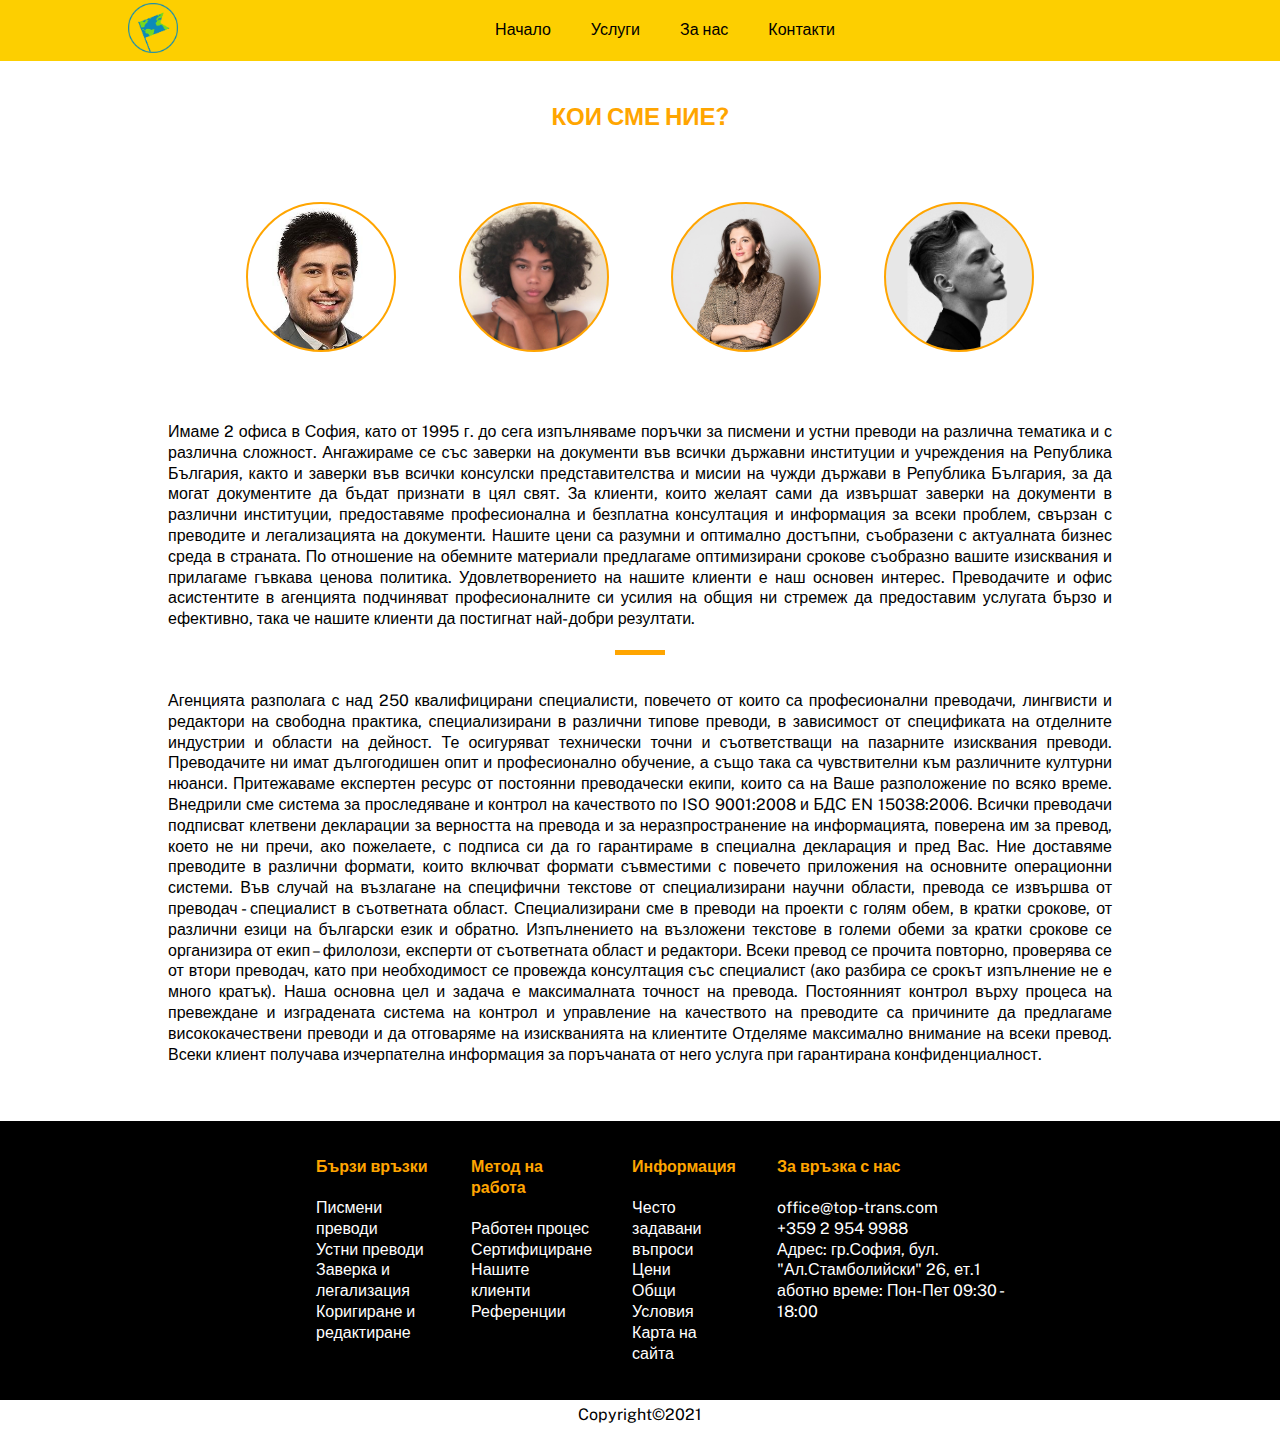
<file: about.html>
<!DOCTYPE html>
<html lang="en">
<head>
    <meta charset="UTF-8">
    <meta http-equiv="X-UA-Compatible" content="IE=edge">
    <meta name="viewport" content="width=device-width, initial-scale=1.0">
    <link rel="preconnect" href="https://fonts.gstatic.com">
    <link href="https://fonts.googleapis.com/css2?family=Public+Sans:ital,wght@0,200;1,100&display=swap" rel="stylesheet"> 
    <link rel='stylesheet' href="/app/scss/index.css">
    <title>Document</title>
</head>
<body>
    <div class="header-wrap">
        <div class="nav-wrap">
            <div class="logo-wrap">
                <a href="/index.html"><img src="assets/images/logo2.png" /></a>
            </div>
            <ul>
                <li><a href="/index.html">Начало</a></li>
                <li><a href="/services.html">Услуги</a></li>
                <li><a href="/about.html">За нас</a></li>
                <li><a href="/contacts.html">Контакти</a></li>
            </ul>
        </div>
    </div>

    <div class="services-wrap">
        <div class="services">
            <div class="service">
                <div class="service-heading-about">
                    <h2>КОИ СМЕ НИЕ?</h2>
                </div>
                <div class="about-images-wrap">
                    <div class="image image-1"></div>
                    <div class="image image-2"></div>
                    <div class="image image-3"></div>
                    <div class="image image-4"></div>
                </div>

                <div class="service-content-justified">

Имаме 2 офиса в София, като от 1995 г. до сега изпълняваме поръчки за писмени и устни преводи на различна тематика и с различна сложност. Ангажираме се със заверки на документи във всички държавни институции и учреждения на Република България, както и заверки във всички консулски представителства и мисии на чужди държави в Република България, за да могат документите да бъдат признати в цял свят. 
 

За клиенти, които желаят сами да извършат заверки на документи в различни институции, предоставяме професионална и безплатна консултация и информация за всеки проблем, свързан с преводите и легализацията на документи.
 

Нашите цени са разумни и оптимално достъпни, съобразени с актуалната бизнес среда в страната. По отношение на обемните материали предлагаме оптимизирани срокове съобразно вашите изисквания и прилагаме гъвкава ценова политика.
Удовлетворението на нашите клиенти е наш основен интерес. Преводачите и офис асистентите в агенцията подчиняват професионалните си усилия на общия ни стремеж да предоставим услугата бързо и ефективно, така че нашите клиенти да постигнат най-добри резултати.
                </div>

                <div class="divider"></div>

                <div class="service-content-justified">
                    <p>Агенцията разполага с над 250 квалифицирани специалисти, повечето от които са професионални преводачи, лингвисти и редактори на свободна практика, специализирани в различни типове преводи, в зависимост от спецификата на отделните индустрии и области на дейност. Те осигуряват технически точни и съответстващи на пазарните изисквания преводи. Преводачите ни имат дългогодишен опит и професионално обучение, а също така са чувствителни към различните културни нюанси. 
 

                        Притежаваме експертен ресурс от постоянни преводачески екипи, които са на Ваше разположение по всяко време. Внедрили сме система за проследяване и контрол на качеството по ISO 9001:2008 и БДС EN 15038:2006.
                         
                        
                        Всички преводачи подписват клетвени декларации за верността на превода и за неразпространение на информацията, поверена им за превод, което не ни пречи, ако пожелаете, с подписа си да го гарантираме в специална декларация и пред Вас. 
                         
                        
                        Ние доставяме преводите в различни формати, които включват формати съвместими с повечето приложения на основните операционни системи. Във  случай на възлагане на  специфични  текстове  от  специализирани  научни области, превода  се извършва от  преводач - специалист  в съответната област. 
                         
                        
                        Специализирани сме в преводи на проекти с голям обем, в кратки срокове, от различни езици на български език и обратно. Изпълнението на възложени текстове в големи обеми за кратки срокове се организира от екип – филолози, експерти от съответната област и редактори. Всеки превод се прочита повторно, проверява се от втори преводач, като при необходимост се провежда консултация със специалист (ако разбира се срокът изпълнение не е много кратък). Наша основна цел и задача е максималната точност на превода. Постоянният контрол върху процеса на превеждане и изградената система на контрол и управление на качеството на преводите са причините да предлагаме висококачествени преводи и да отговаряме на изискванията на клиентите Отделяме максимално внимание на всеки превод. Всеки клиент получава изчерпателна информация за поръчаната от него услуга при гарантирана конфиденциалност. </p>
                </div>
            </div>
        </div>
    </div>

    <div class="footer-wrap">
        <div class="footer-grid-wrap">
            <div class="footer-grid-cell">
                <ul>
                    <li class="list-heading"><b>Бързи връзки</b></li>
                    <li>Писмени преводи</li>
                    <li>Устни преводи</li>
                    <li>Заверка и легализация</li>
                    <li>Коригиране и редактиране</li>
                </li>
                </ul>
            </div>
            <div class="footer-grid-cell">
                <ul>
                    <li class="list-heading"><b>Метод на работа</b></li>
                    <li>Работен процес</li>
                    <li>Сертифициране</li>
                    <li>Нашите клиенти</li>
                    <li>Референции</li>
                </ul>
            </div>
            <div class="footer-grid-cell">
                <ul>
                    <li class="list-heading"><b>Информация</b></li>
                    <li>Често задавани въпроси</li>
                    <li>Цени</li>
                    <li>Общи Условия</li>
                    <li>Карта на сайта</li>
                </ul>
            </div>
            <div class="footer-grid-cell">
                <ul>
                    <li class="list-heading"><b>За връзка с нас</b></li>
                    <li>office@top-trans.com</li>
                    <li>
                        +359 2 954 9988
                        </li>
                    <li>Адрес: гр.София, бул. "Ал.Стамболийски" 26, ет.1</li>
                    <li>аботно време: Пон-Пет 09:30 - 18:00</li>
                </ul>
            </div>
        </div>
    </div>

    <div class="copyright-wrap">
        <div>Copyright©2021</div>
    </div>

    <script src="/app/js/script.js"></script>
</body>
</html>
</file>
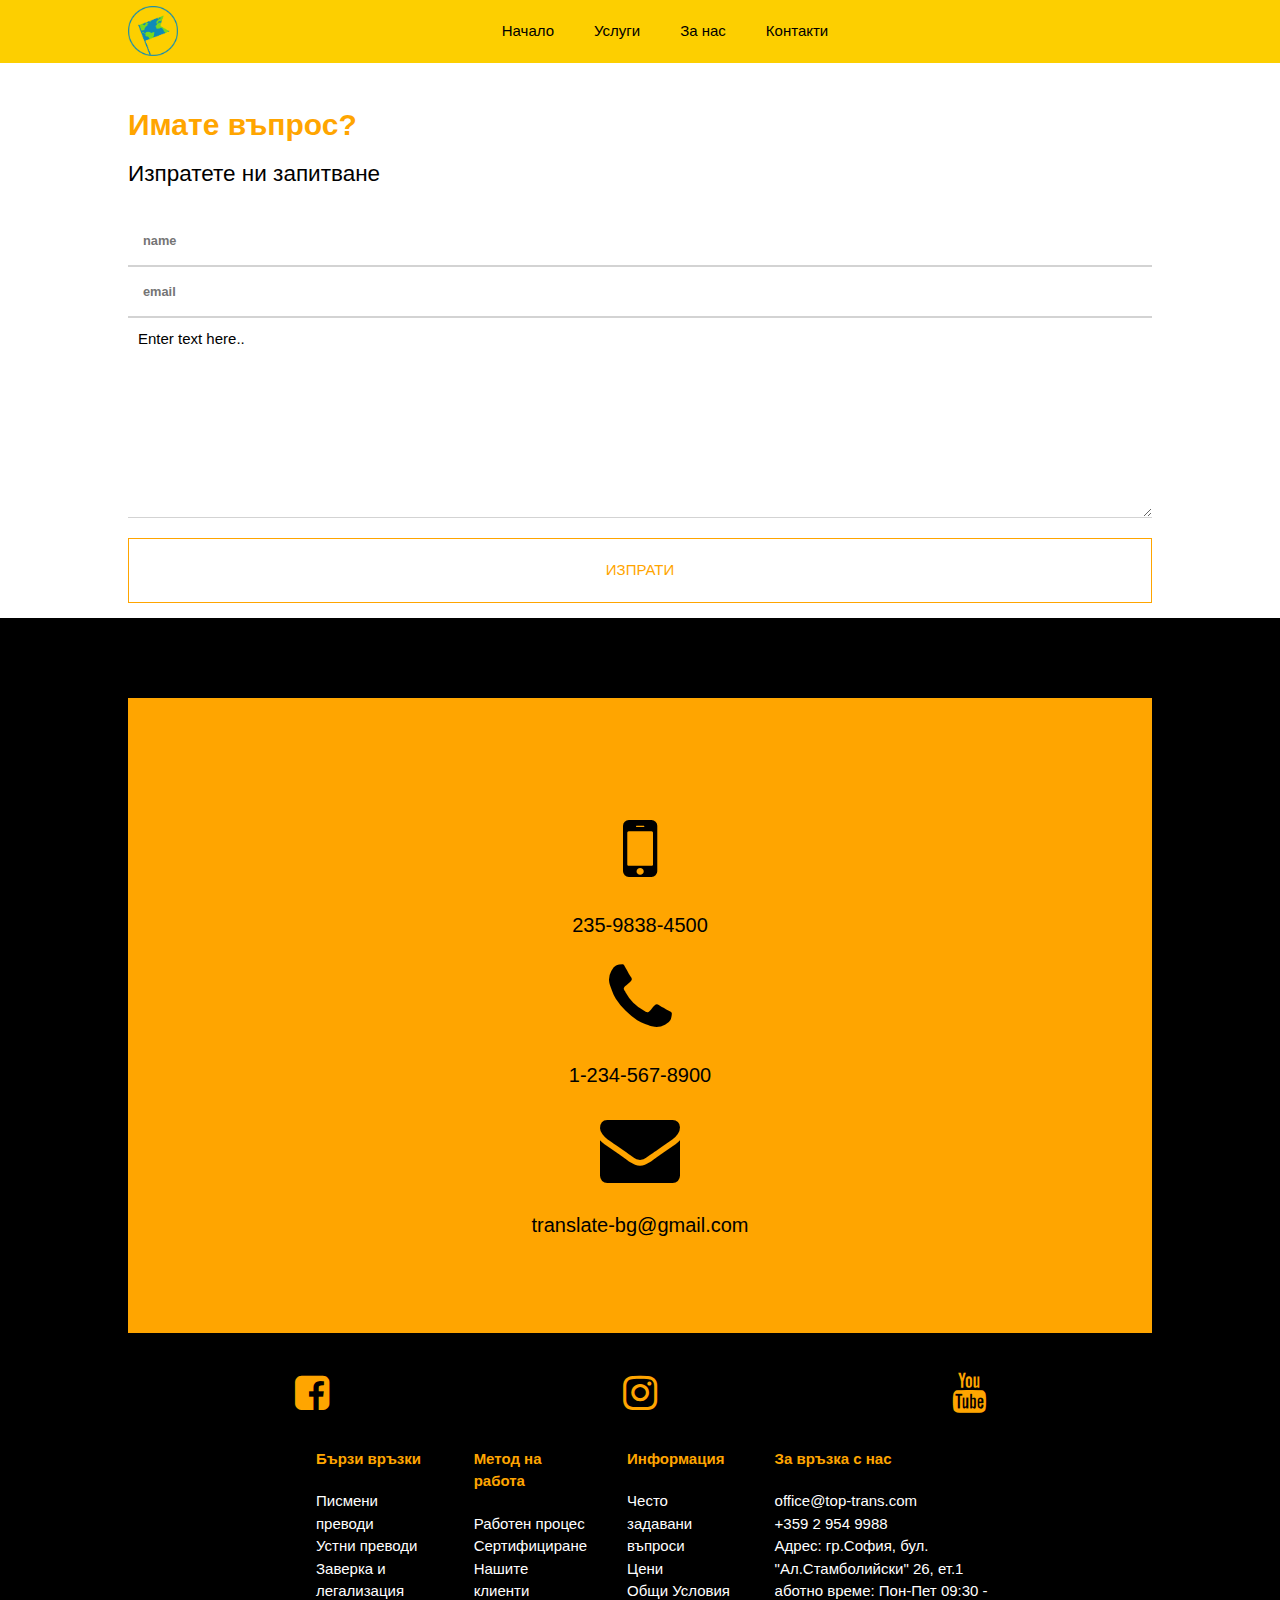
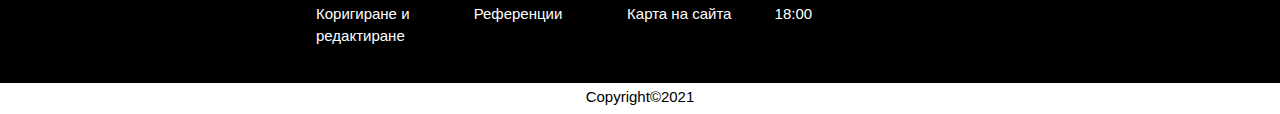
<file: contacts.html>
<!DOCTYPE html>
<html lang="en">

<head>
    <meta charset="UTF-8">
    <meta http-equiv="X-UA-Compatible" content="IE=edge">
    <meta name="viewport" content="width=device-width, initial-scale=1.0">
    <link rel="preconnect" href="https://fonts.gstatic.com">
    <link href="https://fonts.googleapis.com/css2?family=Public+Sans:ital,wght@0,200;1,100&display=swap"
        rel="stylesheet">
    <link rel='stylesheet' href="/app/scss/index.css">
    <link rel="stylesheet" href="./assets/icons/font-awesome-4.7.0/css/font-awesome.min.css">
    <link rel="stylesheet" href="https://www.w3schools.com/w3css/4/w3.css">
    <title>Document</title>
</head>

<body>
    <div class="header-wrap">
        <div class="nav-wrap">
            <div class="logo-wrap">
                <a href="/index.html"><img src="assets/images/logo2.png" /></a>
            </div>
            <ul>
                <li><a href="/index.html">Начало</i></a></li>
                <li><a href="/services.html">Услуги</a></li>
                <li><a href="/about.html">За нас</a></li>
                <li><a href="/contacts.html">Контакти</a></li>
            </ul>
        </div>
    </div>

    <div class="contact-wrap">
        <div class="left-side">
            <div class="text-wrap">
                <div class="heading">
                    Имате въпрос?
                </div>
                <div class="sub-heading">
                    Изпратете ни запитване
                </div>
            </div>
            <form>
                <input type="text" placeholder="name" />
                <input type="text" placeholder="email" />
                <textarea>Enter text here..</textarea>
                <button id="contact-button" class="contact-button">ИЗПРАТИ</button>
            </form>
        </div>
        <div class="right-side">
            <div class="contacts-wrap">
                <div class="contact-icon"><i class="fa fa-mobile"></i></div>
                <div class="contact-text">235-9838-4500</div>
                <div class="contact-icon"><i class="fa fa-phone"></i></div>
                <div class="contact-text">1-234-567-8900</div>
                <div class="contact-icon"><i class="fa fa-envelope"></i>
                </div>
                <div class="contact-text">translate-bg@gmail.com</div>
            </div>
            <div class="social-icons-wrap">
                <div class="social-icon"><i class="fa fa-facebook-square"></i></div>
                <div class="social-icon"><i class="fa fa-instagram"></i></div>
                <div class="social-icon"><i class="fa fa-youtube"></i></div>
            </div>
        </div>
    </div>

    <div class="footer-wrap">
        <div class="footer-grid-wrap">
            <div class="footer-grid-cell">
                <ul>
                    <li class="list-heading"><b>Бързи връзки</b></li>
                    <li>Писмени преводи</li>
                    <li>Устни преводи</li>
                    <li>Заверка и легализация</li>
                    <li>Коригиране и редактиране</li>
                    </li>
                </ul>
            </div>
            <div class="footer-grid-cell">
                <ul>
                    <li class="list-heading"><b>Метод на работа</b></li>
                    <li>Работен процес</li>
                    <li>Сертифициране</li>
                    <li>Нашите клиенти</li>
                    <li>Референции</li>
                </ul>
            </div>
            <div class="footer-grid-cell">
                <ul>
                    <li class="list-heading"><b>Информация</b></li>
                    <li>Често задавани въпроси</li>
                    <li>Цени</li>
                    <li>Общи Условия</li>
                    <li>Карта на сайта</li>
                </ul>
            </div>
            <div class="footer-grid-cell">
                <ul>
                    <li class="list-heading"><b>За връзка с нас</b></li>
                    <li>office@top-trans.com</li>
                    <li>
                        +359 2 954 9988
                    </li>
                    <li>Адрес: гр.София, бул. "Ал.Стамболийски" 26, ет.1</li>
                    <li>аботно време: Пон-Пет 09:30 - 18:00</li>
                </ul>
            </div>
        </div>
    </div>

    <div class="copyright-wrap">
        <div>Copyright©2021</div>
    </div>

    <script src="/app/js/script.js"></script>
</body>

</html>
</file>
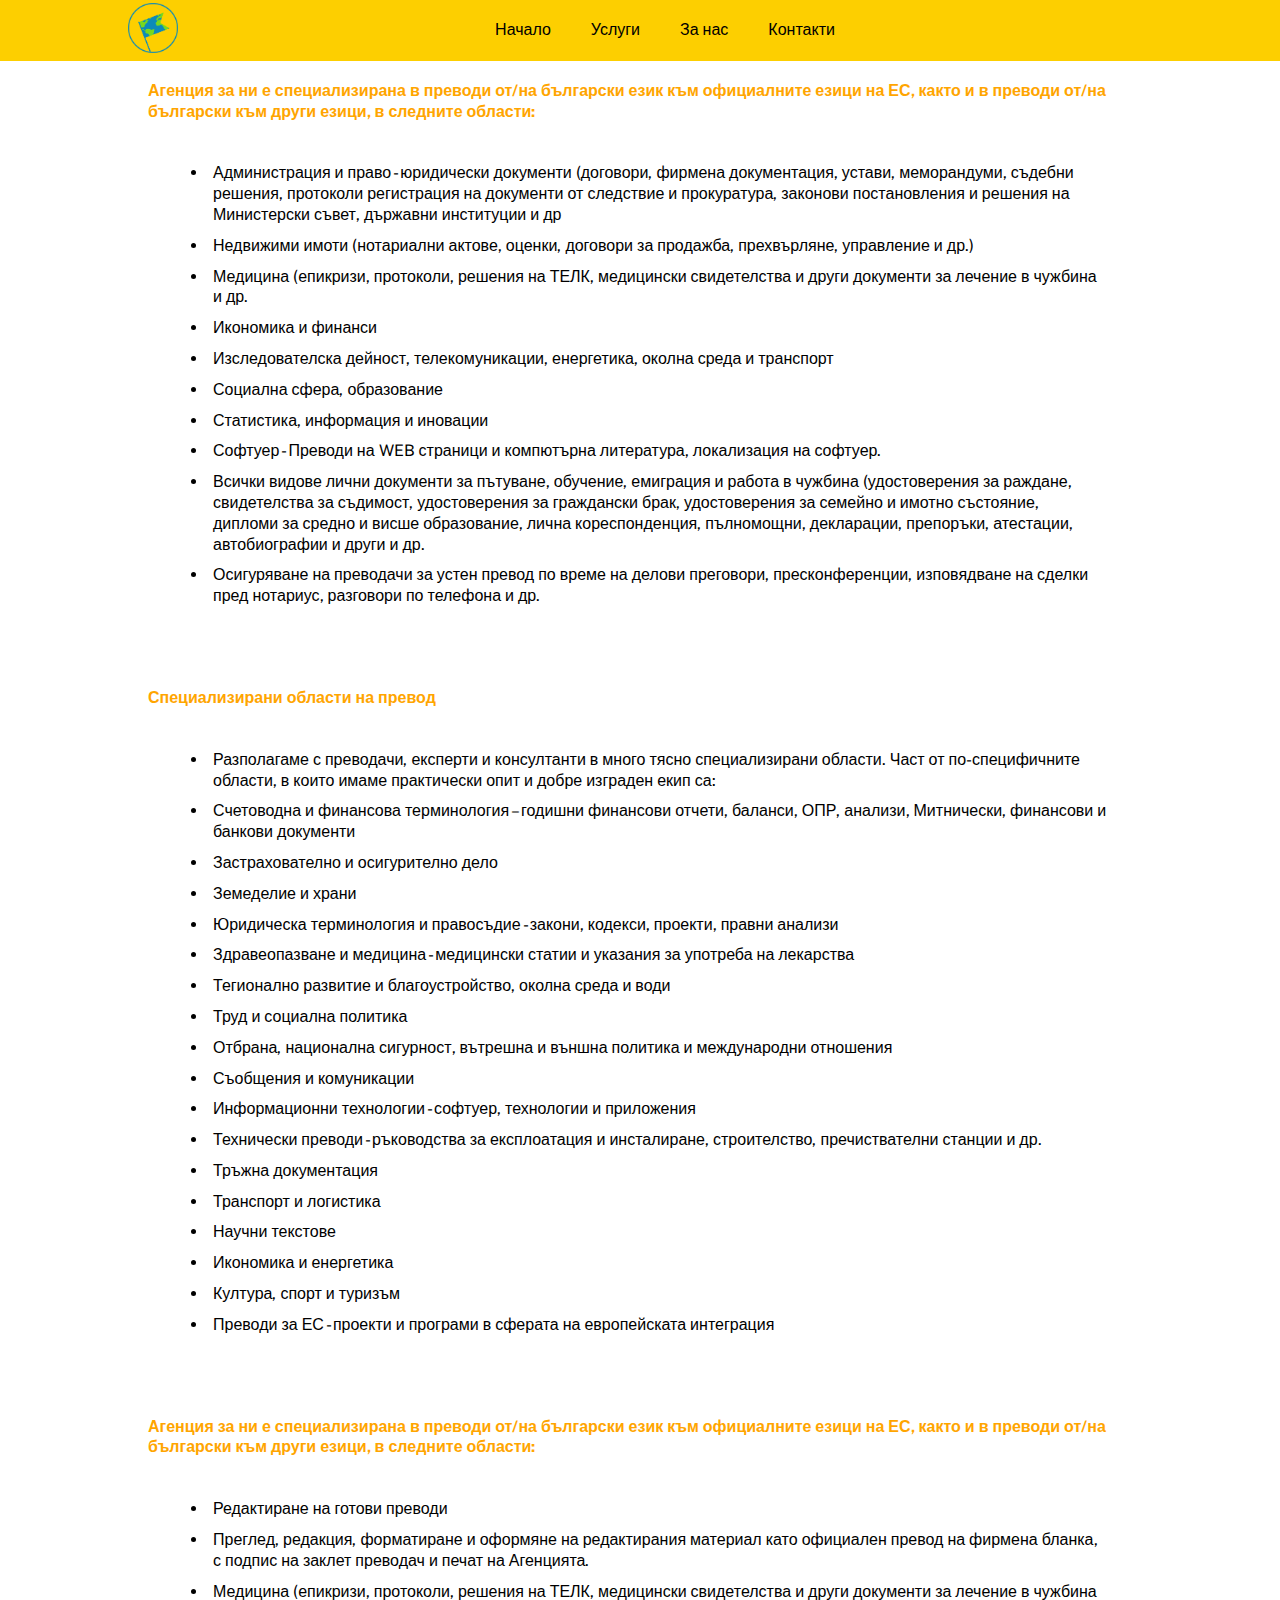
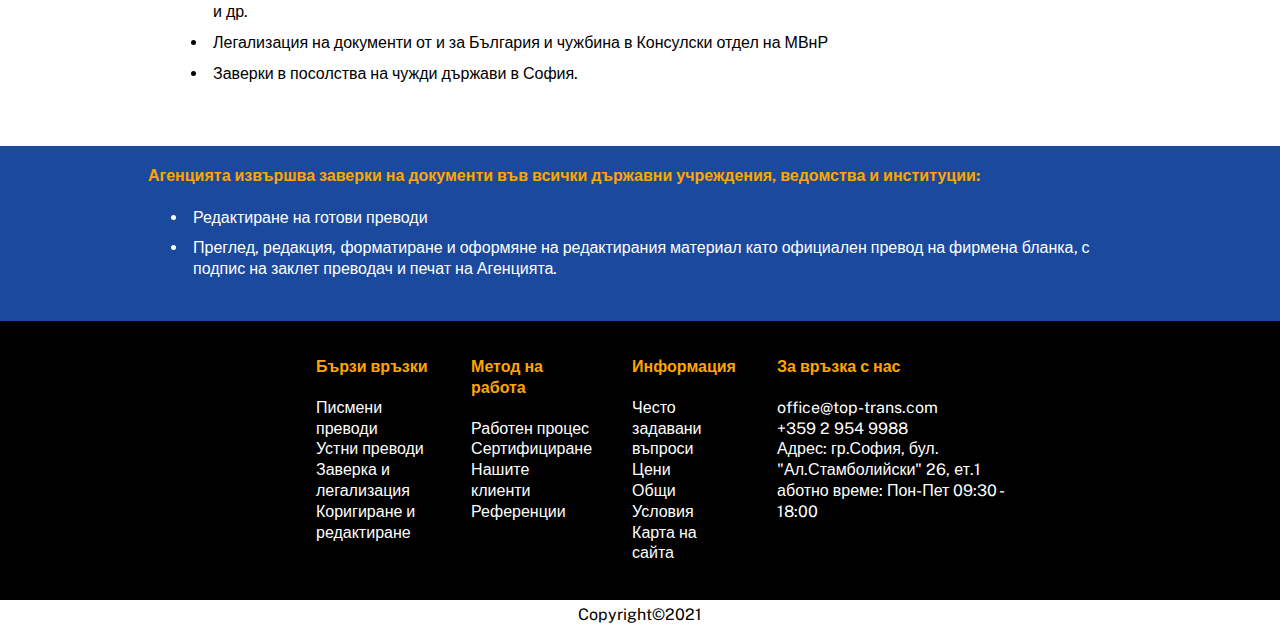
<file: services.html>
<!DOCTYPE html>
<html lang="en">
<head>
    <meta charset="UTF-8">
    <meta http-equiv="X-UA-Compatible" content="IE=edge">
    <meta name="viewport" content="width=device-width, initial-scale=1.0">
    <link rel="preconnect" href="https://fonts.gstatic.com">
    <link href="https://fonts.googleapis.com/css2?family=Public+Sans:ital,wght@0,200;1,100&display=swap" rel="stylesheet"> 
    <link rel='stylesheet' href="/app/scss/index.css">
    <title>Document</title>
</head>
<body>
    <div class="header-wrap">
        <div class="nav-wrap">
            <div class="logo-wrap">
                <a href="/index.html"><img src="assets/images/logo2.png" /></a>
            </div>
            <ul>
                <li><a href="/index.html">Начало</a></li>
                <li><a href="/services.html">Услуги</a></li>
                <li><a href="/about.html">За нас</a></li>
                <li><a href="/contacts.html">Контакти</a></li>
            </ul>
        </div>
    </div>

    <div class="services-wrap">
        <div class="services">
            <div class="service">
                <div class="service-heading">
                    Агенция за ни е специализирана в преводи от/на български език към официалните езици на ЕС, както и в преводи от/на български към други езици, в следните области:
                </div>
                <div class="service-content">
                    <ul>
                        <li>Администрация и право - юридически документи (договори, фирмена документация, устави, меморандуми, съдебни решения, протоколи регистрация на документи от следствие и прокуратура, законови постановления и решения на Министерски съвет, държавни институции и др</li>
                        <li>Недвижими имоти (нотариални актове, оценки, договори за продажба, прехвърляне, управление и др.)</li>
                        <li>Медицина (епикризи, протоколи, решения на ТЕЛК, медицински свидетелства и други документи за лечение в чужбина и др.</li>
                        <li>Икономика и финанси</li>
                        <li>Изследователска дейност, телекомуникации, енергетика, околна среда и транспорт</li>
                        <li>Социална сфера, образование</li>
                        <li>Статистика, информация и иновации</li>
                        <li>Софтуер - Преводи на WEB страници и компютърна литература, локализация на софтуер.</li>
                        <li>Всички видове лични документи за пътуване, обучение, емиграция и работа в чужбина (удостоверения за раждане, свидетелства за съдимост, удостоверения за граждански брак, удостоверения за семейно и имотно състояние, дипломи за средно и висше образование, лична кореспонденция, пълномощни, декларации, препоръки, атестации, автобиографии и други и др.</li>
                        <li>Осигуряване на преводачи за устен превод по време на делови преговори, пресконференции, изповядване на сделки пред нотариус, разговори по телефона и др.</li>
                    </ul>
                </div>
            </div>
            <div class="service">
                <div class="service-heading">
                     Специализирани области на превод
                </div>
                <div class="service-content">
                    <ul>
                        <li>Разполагаме с преводачи, експерти и консултанти в много тясно специализирани области. Част от по-специфичните области, в които имаме практически опит и добре изграден екип са:</li>
                        <li>Счетоводна и финансова терминология – годишни финансови отчети, баланси, ОПР, анализи, Митнически, финансови и банкови документи</li>
                        <li>Застрахователно и осигурително дело</li>
                        <li>Земеделие и храни</li>
                        <li>Юридическа терминология и правосъдие - закони, кодекси, проекти, правни анализи</li>
                        <li>Здравеопазване и медицина - медицински статии и указания за употреба на лекарства</li>
                        <li>Тегионално развитие и благоустройство, околна среда и води</li>
                        <li>Труд и социална политика</li>
                        <li>Отбрана, национална сигурност, вътрешна и външна политика и международни отношения</li>
                        <li>Съобщения и комуникации</li>
                        <li>Информационни технологии - софтуер, технологии и приложения</li>
                        <li>Технически преводи - ръководства за експлоатация и инсталиране, строителство, пречиствателни станции и др.</li>
                        <li>Тръжна документация</li>
                        <li>Транспорт и логистика</li>
                        <li>Научни текстове</li>
                        <li>Икономика и енергетика</li>
                        <li>Култура, спорт и туризъм</li>
                        <li>Преводи за ЕС - проекти и програми в сферата на европейската интеграция</li>
                    </ul>
                </div>
            </div>
            <div class="service">
                <div class="service-heading">
                    Агенция за ни е специализирана в преводи от/на български език към официалните езици на ЕС, както и в преводи от/на български към други езици, в следните области:
                </div>
                <div class="service-content">
                    <ul>
                        <li>Редактиране  на  готови  преводи  </li>
                        <li>Преглед, редакция, форматиране и  оформяне  на  редактирания материал като официален превод на фирмена бланка, с подпис на заклет преводач и печат на Агенцията.</li>
                        <li>Медицина (епикризи, протоколи, решения на ТЕЛК, медицински свидетелства и други документи за лечение в чужбина и др.</li>
                        <li>Легализация на документи от и за България и чужбина в Консулски отдел на МВнР</li>
                        <li>Заверки в посолства на чужди държави в София.</li>
                </div>
            </div>
        </div>
    </div>

    <div class="other-services-wrap">
        <div class="other-services">
            <div class="service-heading">
                Агенцията извършва заверки на документи във всички държавни учреждения, ведомства и институции:
            </div>
            <div class="service-content">
                <ul>
                    <li>Редактиране  на  готови  преводи  </li>
                    <li>Преглед, редакция, форматиране и  оформяне  на  редактирания материал като официален превод на фирмена бланка, с подпис на заклет преводач и печат на Агенцията.</li>
                </ul>
            </div>
        </div>
    </div>

    <div class="footer-wrap">
        <div class="footer-grid-wrap">
            <div class="footer-grid-cell">
                <ul>
                    <li class="list-heading"><b>Бързи връзки</b></li>
                    <li>Писмени преводи</li>
                    <li>Устни преводи</li>
                    <li>Заверка и легализация</li>
                    <li>Коригиране и редактиране</li>
                </li>
                </ul>
            </div>
            <div class="footer-grid-cell">
                <ul>
                    <li class="list-heading"><b>Метод на работа</b></li>
                    <li>Работен процес</li>
                    <li>Сертифициране</li>
                    <li>Нашите клиенти</li>
                    <li>Референции</li>
                </ul>
            </div>
            <div class="footer-grid-cell">
                <ul>
                    <li class="list-heading"><b>Информация</b></li>
                    <li>Често задавани въпроси</li>
                    <li>Цени</li>
                    <li>Общи Условия</li>
                    <li>Карта на сайта</li>
                </ul>
            </div>
            <div class="footer-grid-cell">
                <ul>
                    <li class="list-heading"><b>За връзка с нас</b></li>
                    <li>office@top-trans.com</li>
                    <li>
                        +359 2 954 9988
                        </li>
                    <li>Адрес: гр.София, бул. "Ал.Стамболийски" 26, ет.1</li>
                    <li>аботно време: Пон-Пет 09:30 - 18:00</li>
                </ul>
            </div>
        </div>
    </div>

    <div class="copyright-wrap">
        <div>Copyright©2021</div>
    </div>

    <script src="/app/js/script.js"></script>
</body>
</html>
</file>
<file: app/scss/index.css>
html {
  font-size: 100%;
  -webkit-box-sizing: border-box;
          box-sizing: border-box;
}

*, *::before, *::after {
  -webkit-box-sizing: inherit;
          box-sizing: inherit;
}

body {
  margin: 0;
  padding: 0;
  line-height: 1.3;
  font-family: 'Public Sans', sans-serif;
}

a {
  text-decoration: none;
  color: black;
}

.header-wrap {
  background-color: #fdcf00;
  display: -webkit-box;
  display: -ms-flexbox;
  display: flex;
  color: black;
}

.header-wrap .logo-wrap {
  display: -webkit-box;
  display: -ms-flexbox;
  display: flex;
  -webkit-box-pack: center;
      -ms-flex-pack: center;
          justify-content: center;
  -webkit-box-align: center;
      -ms-flex-align: center;
          align-items: center;
}

.header-wrap .logo-wrap img {
  width: 50px;
  height: 50px;
}

.header-wrap .nav-wrap {
  display: -webkit-box;
  display: -ms-flexbox;
  display: flex;
  width: 80%;
  margin: 0 auto;
}

.header-wrap .nav-wrap ul {
  display: -webkit-box;
  display: -ms-flexbox;
  display: flex;
  -webkit-box-orient: horizontal;
  -webkit-box-direction: normal;
      -ms-flex-direction: row;
          flex-direction: row;
  list-style: none;
  margin: 0 auto;
  padding: 0;
}

.header-wrap .nav-wrap li {
  display: -webkit-box;
  display: -ms-flexbox;
  display: flex;
  -webkit-box-pack: center;
      -ms-flex-pack: center;
          justify-content: center;
  -webkit-box-align: center;
      -ms-flex-align: center;
          align-items: center;
  padding: 20px;
}

.header-wrap .nav-wrap li:hover {
  font-weight: bold;
}

@media (max-width: 700px) {
  .header-wrap .nav-wrap {
    display: -webkit-box;
    display: -ms-flexbox;
    display: flex;
    width: 100%;
  }
}

@media (max-width: 550px) {
  .header-wrap .logo-wrap {
    height: 100%;
    width: 50px;
  }
  .header-wrap .nav-wrap {
    display: -webkit-box;
    display: -ms-flexbox;
    display: flex;
    height: 50px;
    width: 100%;
  }
  .header-wrap .nav-wrap ul > li {
    display: -webkit-box;
    display: -ms-flexbox;
    display: flex;
    -webkit-box-pack: center;
        -ms-flex-pack: center;
            justify-content: center;
    -webkit-box-align: center;
        -ms-flex-align: center;
            align-items: center;
    padding: 10px;
  }
}

.divider {
  height: 5px;
  background-color: orange;
  width: 5%;
  margin: 0 auto;
}

.image-wrap {
  height: 600px;
  position: relative;
  background-image: url("../../assets/images/background.jpg");
  background-size: cover;
}

.image-wrap .image-text-wrap {
  position: absolute;
  top: 70%;
  right: 0;
  font-size: 1.8rem;
  display: -webkit-box;
  display: -ms-flexbox;
  display: flex;
  background-color: rgba(189, 189, 189, 0.747);
  width: 50%;
  -webkit-box-orient: vertical;
  -webkit-box-direction: normal;
      -ms-flex-direction: column;
          flex-direction: column;
  font-weight: bolder;
  text-align: right;
  color: #020202;
  padding: 20px;
}

.flex-center-content-wrap {
  display: -webkit-box;
  display: -ms-flexbox;
  display: flex;
  -webkit-box-orient: vertical;
  -webkit-box-direction: normal;
      -ms-flex-direction: column;
          flex-direction: column;
  -webkit-box-align: center;
      -ms-flex-align: center;
          align-items: center;
  margin-top: 20px;
  margin-bottom: 20px;
}

.flex-center-content-wrap .content-heading {
  display: -webkit-box;
  display: -ms-flexbox;
  display: flex;
  -webkit-box-pack: center;
      -ms-flex-pack: center;
          justify-content: center;
  -webkit-box-align: center;
      -ms-flex-align: center;
          align-items: center;
  font-size: 2rem;
  text-align: center;
}

.flex-center-content-wrap .content-paragraph {
  width: 90vw;
}

.flex-center-content-wrap .content-paragraph p {
  text-align: center;
  padding: 20px;
  width: 100%;
  word-wrap: break-word;
}

.flex-center-content-wrap .content-button button {
  width: 200px;
  height: 50px;
  border: none;
  font-size: 20px;
  font-weight: bold;
  border-radius: 50px;
  background-color: orange;
  color: white;
}

.flex-center-content-wrap .content-button button:hover {
  background-color: black;
  color: orange;
}

.flex-center-content-wrap .grid-wrap {
  display: -webkit-box;
  display: -ms-flexbox;
  display: flex;
  -webkit-box-orient: horizontal;
  -webkit-box-direction: normal;
      -ms-flex-direction: row;
          flex-direction: row;
  padding: 20px;
}

.flex-center-content-wrap .grid-wrap .grid-cell {
  -webkit-box-flex: 1;
      -ms-flex: 1;
          flex: 1;
  display: -webkit-box;
  display: -ms-flexbox;
  display: flex;
  -webkit-box-orient: vertical;
  -webkit-box-direction: normal;
      -ms-flex-direction: column;
          flex-direction: column;
  -webkit-box-align: center;
      -ms-flex-align: center;
          align-items: center;
  padding: 20px;
  margin: 0 10px;
  height: 30vh;
  -webkit-box-pack: justify;
      -ms-flex-pack: justify;
          justify-content: space-between;
}

.flex-center-content-wrap .grid-wrap .grid-cell:hover {
  background-color: #ffc966;
}

.flex-center-content-wrap .grid-wrap .grid-cell .cell-circle {
  width: 100px;
  height: 100px;
  border-radius: 100%;
}

.flex-center-content-wrap .grid-wrap .grid-cell .cell-circle .cell-image {
  width: 100%;
}

.flex-center-content-wrap .grid-wrap .grid-cell .cell-text {
  width: 17vw;
  height: 60%;
  text-align: center;
  overflow: hidden;
}

.flex-center-content-wrap .grid-wrap .grid-cell .cell-text p {
  word-wrap: break-word;
  padding: 10px;
  overflow: hidden;
  text-overflow: ellipsis;
}

.flex-center-content-wrap .form-wrap {
  display: -webkit-box;
  display: -ms-flexbox;
  display: flex;
  -webkit-box-orient: horizontal;
  -webkit-box-direction: normal;
      -ms-flex-direction: row;
          flex-direction: row;
  background-color: orange;
}

.flex-center-content-wrap .form-wrap .left-side {
  width: 50%;
  padding: 20px;
}

.flex-center-content-wrap .form-wrap .left-side p {
  width: 60%;
  margin: 0 auto;
  padding: 20px;
  font-size: 1.7rem;
  color: white;
  font-weight: bolder;
  text-align: justify;
  word-spacing: -5px;
}

.flex-center-content-wrap .form-wrap .right-side {
  -webkit-box-flex: 1;
      -ms-flex: 1;
          flex: 1;
  padding: 20px;
}

.flex-center-content-wrap .form-wrap .right-side .form-heading {
  width: 60%;
  font-size: 1.5rem;
  text-align: center;
  font-weight: bolder;
  margin: 0 auto;
  margin-bottom: 20px;
  margin-top: 20px;
}

.flex-center-content-wrap .form-wrap .right-side .form {
  display: -webkit-box;
  display: -ms-flexbox;
  display: flex;
  -webkit-box-orient: vertical;
  -webkit-box-direction: normal;
      -ms-flex-direction: column;
          flex-direction: column;
  width: 60%;
  margin: 0 auto;
}

.flex-center-content-wrap .form-wrap .right-side .form input {
  padding: 20px;
  margin-bottom: 5px;
  font-size: 1.5rem;
  border-radius: 20px;
  border: none;
}

.flex-center-content-wrap .form-wrap .right-side .form .submit-button {
  background-color: rgba(0, 0, 0, 0);
  border: 1px solid black;
  color: black;
}

.flex-center-content-wrap .form-wrap .right-side .form .submit-button:hover {
  background-color: black;
  color: white;
}

.first-section {
  margin-top: 0;
  padding-top: 50px;
}

.second-section {
  margin-top: 20px;
}

.third-section {
  margin-bottom: 0;
}

@media (max-width: 700px) {
  .image-wrap .image-text-wrap {
    font-size: 0.8rem;
  }
  .flex-center-content-wrap .grid-wrap {
    display: -webkit-box;
    display: -ms-flexbox;
    display: flex;
    -webkit-box-orient: vertical;
    -webkit-box-direction: normal;
        -ms-flex-direction: column;
            flex-direction: column;
    width: 80%;
  }
  .flex-center-content-wrap .grid-wrap .grid-cell {
    margin: 20px 0;
  }
  .flex-center-content-wrap .grid-wrap .grid-cell .cell-text {
    width: 100%;
  }
  .flex-center-content-wrap .form-wrap {
    display: -webkit-box;
    display: -ms-flexbox;
    display: flex;
    -webkit-box-orient: vertical;
    -webkit-box-direction: normal;
        -ms-flex-direction: column;
            flex-direction: column;
  }
  .flex-center-content-wrap .form-wrap .left-side {
    width: 100%;
    padding: 20px;
  }
  .flex-center-content-wrap .form-wrap .left-side p {
    width: 100%;
    text-align: justify;
    word-spacing: -10px;
  }
  .flex-center-content-wrap .form-wrap .right-side {
    -webkit-box-flex: 1;
        -ms-flex: 1;
            flex: 1;
    padding: 20px;
  }
  .flex-center-content-wrap .form-wrap .right-side .form-heading {
    width: 100%;
  }
  .flex-center-content-wrap .form-wrap .right-side .form {
    width: 100%;
  }
}

.footer-wrap {
  background-color: black;
}

.footer-wrap .footer-grid-wrap {
  width: 60%;
  margin: 0 auto;
  padding: 20px;
  display: -webkit-box;
  display: -ms-flexbox;
  display: flex;
  -webkit-box-pack: justify;
      -ms-flex-pack: justify;
          justify-content: space-between;
}

.footer-wrap .footer-grid-wrap .footer-grid-cell ul {
  color: white;
  text-align: left;
}

.footer-wrap .footer-grid-wrap .footer-grid-cell ul li {
  list-style: none;
}

.footer-wrap .footer-grid-wrap .footer-grid-cell ul li:hover {
  color: orange;
  text-decoration: underline;
}

.footer-wrap .footer-grid-wrap .footer-grid-cell ul .list-heading {
  margin-bottom: 20px;
  color: orange;
}

.footer-wrap .footer-grid-wrap .footer-grid-cell ul .list-heading:hover {
  text-decoration: none;
}

.copyright-wrap {
  height: 30px;
  display: -webkit-box;
  display: -ms-flexbox;
  display: flex;
  -webkit-box-align: center;
      -ms-flex-align: center;
          align-items: center;
  -webkit-box-pack: center;
      -ms-flex-pack: center;
          justify-content: center;
}

.copyright-wrap div {
  font-size: 1rem;
  padding: 5px;
}

@media (max-width: 700px) {
  .footer-wrap .footer-grid-wrap {
    -webkit-box-orient: vertical;
    -webkit-box-direction: normal;
        -ms-flex-direction: column;
            flex-direction: column;
  }
}

.services-wrap {
  background-color: white;
}

.services-wrap .service {
  width: 80%;
  margin: 0 auto;
  color: black;
  padding: 20px;
}

.services-wrap .service .service-heading {
  font-weight: bolder;
  color: orange;
}

.services-wrap .service .service-heading-about {
  font-weight: bolder;
  color: orange;
  text-align: center;
  margin: 20px;
}

.services-wrap .service .about-images-wrap {
  display: -webkit-box;
  display: -ms-flexbox;
  display: flex;
  -webkit-box-pack: justify;
      -ms-flex-pack: justify;
          justify-content: space-between;
  width: 80%;
  margin: 0 auto;
  padding-bottom: 50px;
  padding-top: 50px;
}

.services-wrap .service .about-images-wrap .image {
  width: 200px;
  height: 200px;
  border-radius: 100%;
  border: 2px solid orange;
}

.services-wrap .service .about-images-wrap .image-1 {
  background-image: url("../../assets/images/person1.jpg");
  background-position: center;
  background-size: contain;
}

.services-wrap .service .about-images-wrap .image-2 {
  background-image: url("../../assets/images/person2.jpg");
  background-position: center;
  background-size: contain;
  background-repeat: no-repeat;
}

.services-wrap .service .about-images-wrap .image-3 {
  background-image: url("../../assets/images/person5.png");
  background-position: center;
  background-size: contain;
}

.services-wrap .service .about-images-wrap .image-4 {
  background-image: url("../../assets/images/person4.jpg");
  background-position: center;
  background-size: contain;
}

.services-wrap .service .service-content-justified {
  padding: 20px;
  text-align: justify;
}

.services-wrap .service .service-content {
  padding: 20px;
}

.services-wrap .service ul li {
  padding: 5px;
}

.other-services-wrap {
  background-color: #1b499e;
}

.other-services-wrap .other-services {
  width: 80%;
  margin: 0 auto;
  padding: 20px;
  color: white;
}

.other-services-wrap .other-services .service-heading {
  font-weight: bolder;
  color: orange;
}

.other-services-wrap .other-services ul li {
  padding: 5px;
}

@media (max-width: 1350px) {
  .services-wrap .service .about-images-wrap .image {
    width: 150px;
    height: 150px;
  }
  .footer-wrap .footer-grid-wrap {
    font-size: 1rem;
  }
}

@media (max-width: 1000px) {
  .services-wrap .service .about-images-wrap .image {
    width: 100px;
    height: 100px;
  }
  .footer-wrap .footer-grid-wrap {
    width: 100%;
    word-break: keep-all;
  }
}

@media (max-width: 700px) {
  .services-wrap .service {
    width: 100%;
  }
  .services-wrap .service .about-images-wrap {
    display: -webkit-box;
    display: -ms-flexbox;
    display: flex;
    -webkit-box-orient: vertical;
    -webkit-box-direction: normal;
        -ms-flex-direction: column;
            flex-direction: column;
    -webkit-box-pack: center;
        -ms-flex-pack: center;
            justify-content: center;
    -webkit-box-align: center;
        -ms-flex-align: center;
            align-items: center;
  }
  .services-wrap .service .about-images-wrap .image {
    width: 200px;
    height: 200px;
    margin: 20px;
  }
  .other-services-wrap .other-services {
    width: 100%;
  }
}

.contact-wrap {
  display: -webkit-box;
  display: -ms-flexbox;
  display: flex;
  -webkit-box-pack: space-evenly;
      -ms-flex-pack: space-evenly;
          justify-content: space-evenly;
  height: 80vh;
}

.contact-wrap .left-side {
  -webkit-box-flex: 4;
      -ms-flex: 4;
          flex: 4;
  width: 20%;
}

.contact-wrap .left-side .text-wrap {
  width: 80%;
  height: 30%;
  margin: 0 auto;
  display: -webkit-box;
  display: -ms-flexbox;
  display: flex;
  -webkit-box-orient: vertical;
  -webkit-box-direction: normal;
      -ms-flex-direction: column;
          flex-direction: column;
  -webkit-box-pack: end;
      -ms-flex-pack: end;
          justify-content: flex-end;
}

.contact-wrap .left-side .text-wrap .heading {
  font-size: 2.5rem;
  font-weight: bold;
  color: orange;
}

.contact-wrap .left-side .text-wrap .sub-heading {
  margin-top: 10px;
  font-size: 1.5rem;
}

.contact-wrap .left-side form {
  width: 80%;
  height: 50%;
  margin: 0 auto;
  display: -webkit-box;
  display: -ms-flexbox;
  display: flex;
  -webkit-box-orient: vertical;
  -webkit-box-direction: normal;
      -ms-flex-direction: column;
          flex-direction: column;
  -webkit-box-pack: center;
      -ms-flex-pack: center;
          justify-content: center;
}

.contact-wrap .left-side form input {
  width: 40%;
  padding: 15px;
  font-weight: bold;
  font-size: 1vw;
  border: none;
  border-bottom: 2px solid lightgrey;
}

.contact-wrap .left-side form textarea {
  min-width: 40%;
  max-width: 40%;
  max-height: 200px;
  min-height: 200px;
  padding: 10px;
  border: none;
  border-bottom: 1px solid lightgrey;
}

.contact-wrap .left-side form button {
  width: 40%;
  padding: 20px;
  margin-top: 20px;
  background-color: transparent;
  border: 1px solid orange;
  color: orange;
}

.contact-wrap .left-side form button:hover {
  background-color: orange;
  border: none;
  color: white;
}

.contact-wrap .right-side {
  -webkit-box-flex: 1;
      -ms-flex: 1;
          flex: 1;
  background-color: black;
  position: relative;
}

.contact-wrap .right-side .contacts-wrap {
  background-color: orange;
  position: absolute;
  top: 70px;
  left: -500px;
  width: 800px;
  height: 80%;
  display: -webkit-box;
  display: -ms-flexbox;
  display: flex;
  -webkit-box-orient: vertical;
  -webkit-box-direction: normal;
      -ms-flex-direction: column;
          flex-direction: column;
  -webkit-box-pack: center;
      -ms-flex-pack: center;
          justify-content: center;
  -webkit-box-align: center;
      -ms-flex-align: center;
          align-items: center;
}

.contact-wrap .right-side .contacts-wrap .contact-icon {
  font-size: 80px;
}

.contact-wrap .right-side .contacts-wrap .contact-text {
  font-size: 20px;
}

.contact-wrap .right-side .social-icons-wrap {
  position: absolute;
  bottom: 0;
  display: -webkit-box;
  display: -ms-flexbox;
  display: flex;
  width: 100%;
  height: 50px;
  -webkit-box-pack: space-evenly;
      -ms-flex-pack: space-evenly;
          justify-content: space-evenly;
}

.contact-wrap .right-side .social-icons-wrap .social-icon {
  font-size: 40px;
  color: orange;
}

.contact-wrap .right-side .social-icons-wrap .social-icon:hover {
  color: white;
}

@media (max-width: 1300px) {
  .contact-wrap {
    display: -webkit-box;
    display: -ms-flexbox;
    display: flex;
    -webkit-box-orient: vertical;
    -webkit-box-direction: normal;
        -ms-flex-direction: column;
            flex-direction: column;
    height: 150vh;
  }
  .contact-wrap .left-side {
    width: 100%;
    -webkit-box-flex: 1;
        -ms-flex: 1;
            flex: 1;
  }
  .contact-wrap .left-side .text-wrap {
    width: 80%;
    height: 23%;
    margin: 0 auto;
    display: -webkit-box;
    display: -ms-flexbox;
    display: flex;
    -webkit-box-orient: vertical;
    -webkit-box-direction: normal;
        -ms-flex-direction: column;
            flex-direction: column;
    -webkit-box-pack: end;
        -ms-flex-pack: end;
            justify-content: flex-end;
    margin-bottom: 30px;
  }
  .contact-wrap .left-side .text-wrap .heading {
    font-size: 2rem;
    font-weight: bold;
    color: orange;
  }
  .contact-wrap .left-side .text-wrap .sub-heading {
    margin-top: 10px;
    font-size: 1.5rem;
  }
  .contact-wrap .left-side form {
    width: 100%;
    height: 50%;
    margin: 0 auto;
    display: -webkit-box;
    display: -ms-flexbox;
    display: flex;
    -webkit-box-orient: vertical;
    -webkit-box-direction: normal;
        -ms-flex-direction: column;
            flex-direction: column;
    -webkit-box-pack: center;
        -ms-flex-pack: center;
            justify-content: center;
    margin-top: 80px;
  }
  .contact-wrap .left-side form input {
    width: 80%;
    margin: 0 auto;
    padding: 15px;
    font-weight: bold;
    border: none;
    border-bottom: 2px solid lightgrey;
  }
  .contact-wrap .left-side form textarea {
    min-width: 80%;
    max-width: 80%;
    margin: 0 auto;
    max-height: 200px;
    min-height: 200px;
    padding: 10px;
    border: none;
    border-bottom: 1px solid lightgrey;
  }
  .contact-wrap .left-side form button {
    width: 80%;
    margin: 0 auto;
    margin-top: 20px;
  }
  .contact-wrap .right-side {
    -webkit-box-flex: 5;
        -ms-flex: 5;
            flex: 5;
    display: -webkit-box;
    display: -ms-flexbox;
    display: flex;
    -webkit-box-orient: vertical;
    -webkit-box-direction: normal;
        -ms-flex-direction: column;
            flex-direction: column;
    -webkit-box-pack: center;
        -ms-flex-pack: center;
            justify-content: center;
    -webkit-box-align: center;
        -ms-flex-align: center;
            align-items: center;
    position: relative;
  }
  .contact-wrap .right-side .contacts-wrap {
    background-color: orange;
    width: 80%;
    display: -webkit-box;
    display: -ms-flexbox;
    display: flex;
    -webkit-box-orient: vertical;
    -webkit-box-direction: normal;
        -ms-flex-direction: column;
            flex-direction: column;
    -webkit-box-pack: center;
        -ms-flex-pack: center;
            justify-content: center;
    -webkit-box-align: center;
        -ms-flex-align: center;
            align-items: center;
    position: absolute;
    top: 10%;
    left: 10%;
  }
  .contact-wrap .right-side .contacts-wrap .contact-icon {
    font-size: 80px;
  }
  .contact-wrap .right-side .contacts-wrap .contact-text {
    font-size: 20px;
  }
  .contact-wrap .right-side .social-icons-wrap {
    position: absolute;
    bottom: 0;
    display: -webkit-box;
    display: -ms-flexbox;
    display: flex;
    width: 100%;
    height: 50px;
    -webkit-box-pack: space-evenly;
        -ms-flex-pack: space-evenly;
            justify-content: space-evenly;
  }
  .contact-wrap .right-side .social-icons-wrap .social-icon {
    font-size: 40px;
    color: orange;
  }
  .contact-wrap .right-side .social-icons-wrap .social-icon:hover {
    color: white;
  }
}

.modal {
  display: none;
  /* Hidden by default */
  position: fixed;
  /* Stay in place */
  z-index: 1;
  /* Sit on top */
  padding-top: 100px;
  /* Location of the box */
  left: 0;
  top: 0;
  width: 100%;
  /* Full width */
  height: 100%;
  /* Full height */
  overflow: auto;
  /* Enable scroll if needed */
  background-color: black;
  /* Fallback color */
  background-color: rgba(0, 0, 0, 0.4);
  /* Black w/ opacity */
}

/* Modal Content */
.modal-content {
  background-color: #fefefe;
  margin: auto;
  padding: 20px;
  border: 1px solid #888;
  width: 80%;
}

/* The Close Button */
.close {
  color: #aaaaaa;
  float: right;
  font-size: 28px;
  font-weight: bold;
}

.close:hover,
.close:focus {
  color: #000;
  text-decoration: none;
  cursor: pointer;
}
/*# sourceMappingURL=index.css.map */
</file>
